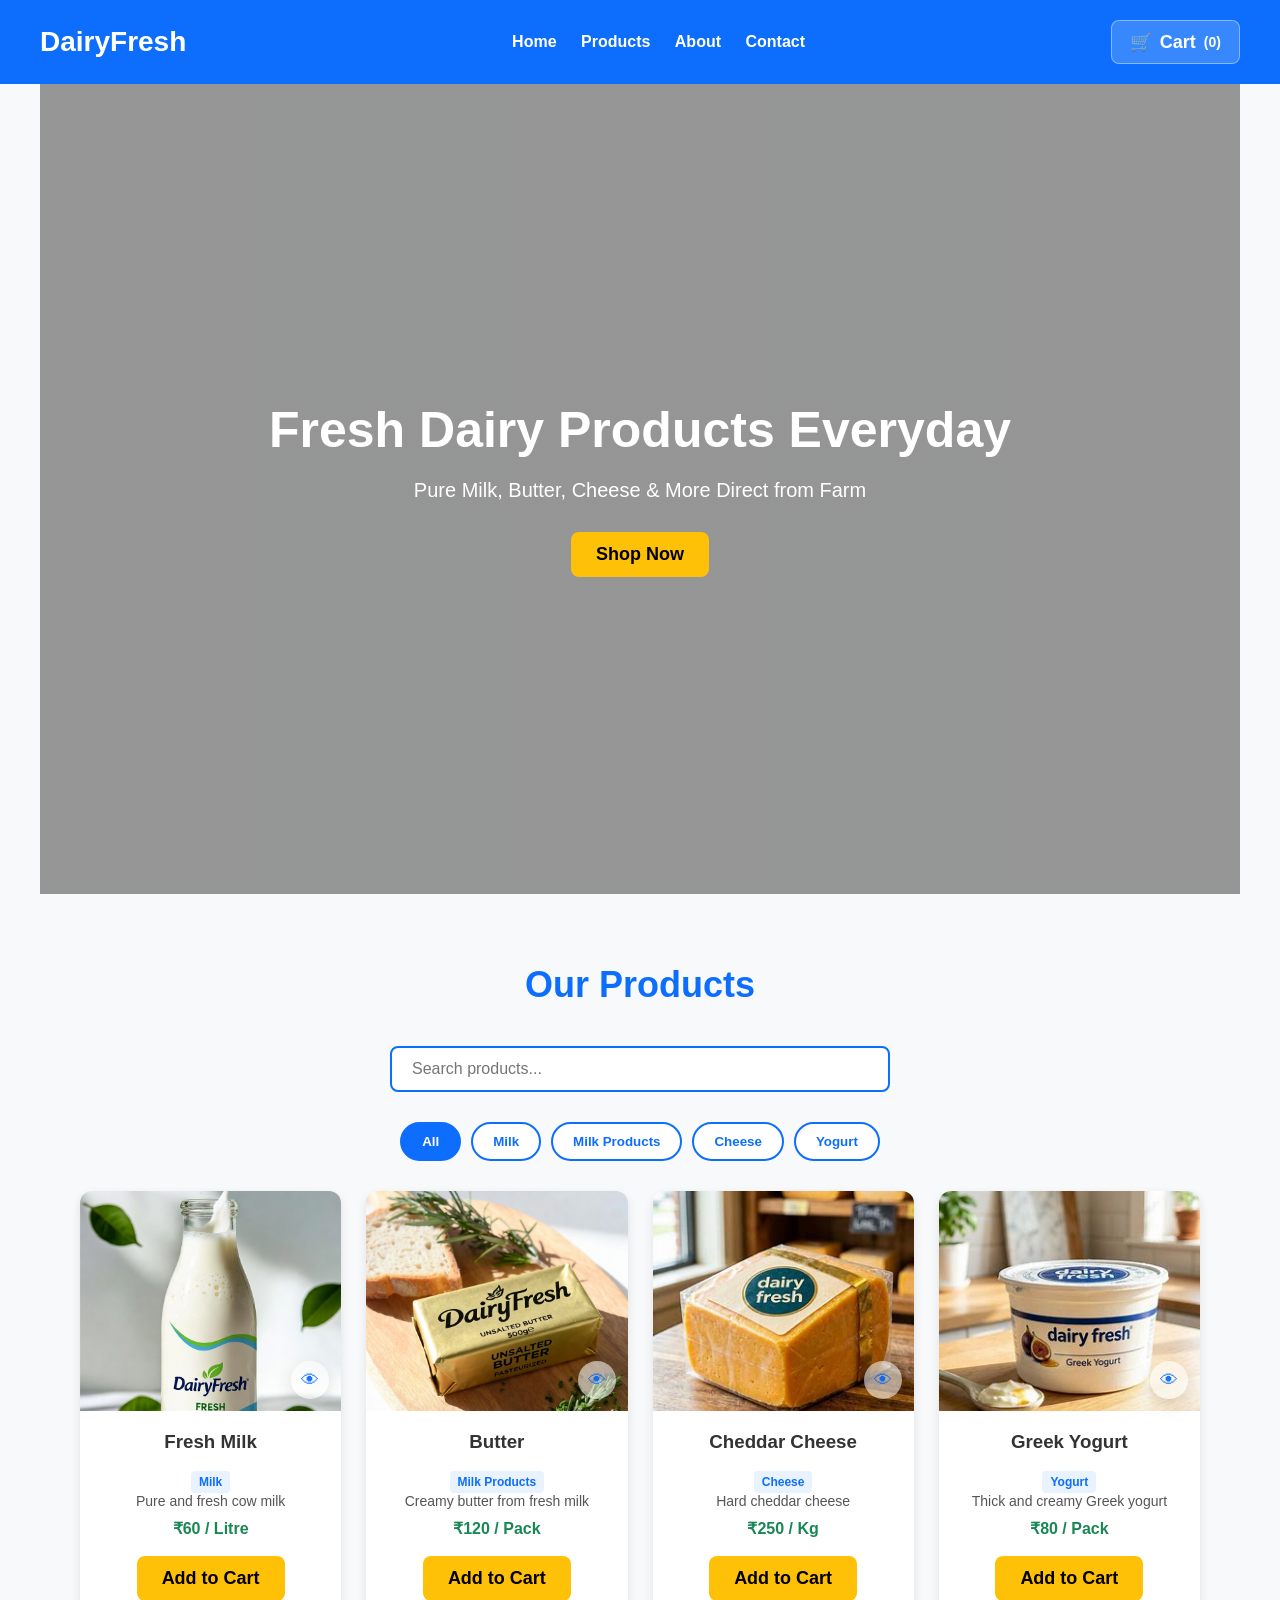
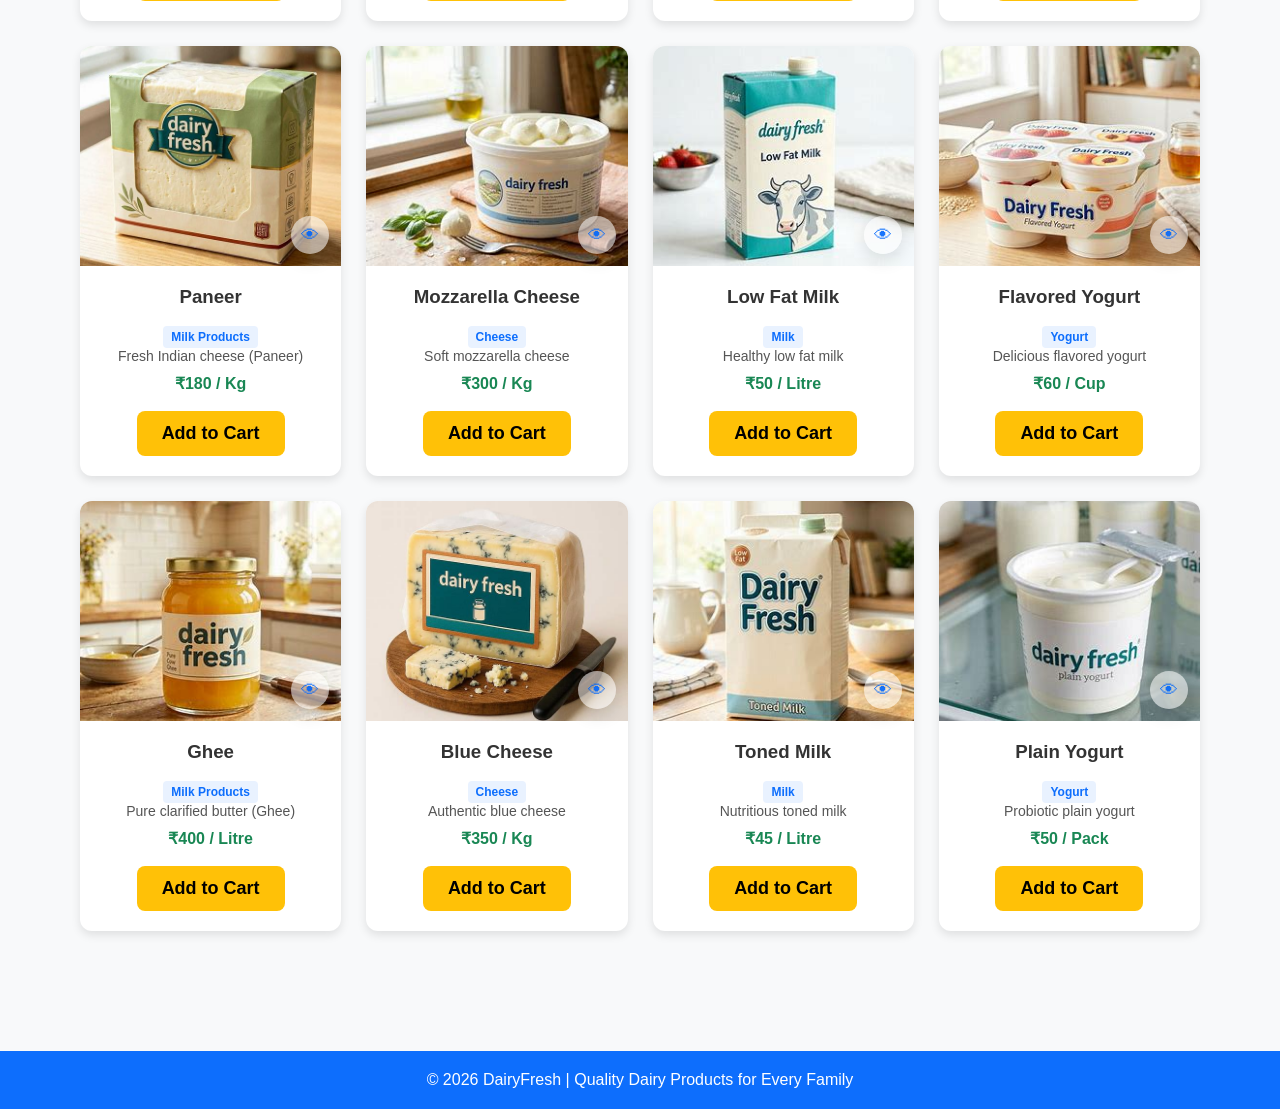
<file: index.html>
<!DOCTYPE html>
<html lang="en">
<head>
  <meta charset="UTF-8" />
  <meta name="viewport" content="width=device-width, initial-scale=1.0" />
  <title>DairyFresh</title>
  <link rel="stylesheet" href="style.css">
</head>
<body>

  <header>
    <h1>DairyFresh</h1>
    <nav>
      <a href="index.html">Home</a>
      <a href="#products">Products</a>
      <a href="about.html">About</a>
      <a href="contact.html">Contact</a>
    </nav>
    <button id="cartButton" class="btn cart-toggle" type="button" onclick="toggleCart()">
      <span class="cart-icon">🛒</span>
      <span class="cart-text">Cart</span>
      <span class="cart-count">(<span id="cartCount">0</span>)</span>
    </button>
  </header>

  <div id="cartMessage" class="cart-message"></div>

  <section class="hero" id="home">
    <div class="hero-content">
      <h2>Fresh Dairy Products Everyday</h2>
      <p>Pure Milk, Butter, Cheese & More Direct from Farm</p>
      <button class="btn" onclick="scrollToProducts()">Shop Now</button>
    </div>
  </section>

  <section id="products">
    <h2 class="section-title">Our Products</h2>
    
    <!-- Search Bar -->
    <div class="search-container">
      <input type="text" id="searchInput" placeholder="Search products..." class="search-bar">
    </div>

    <!-- Category Filter -->
    <div class="category-filter">
      <button class="category-btn active" onclick="filterByCategory('All')">All</button>
      <button class="category-btn" onclick="filterByCategory('Milk')">Milk</button>
      <button class="category-btn" onclick="filterByCategory('Milk Products')">Milk Products</button>
      <button class="category-btn" onclick="filterByCategory('Cheese')">Cheese</button>
      <button class="category-btn" onclick="filterByCategory('Yogurt')">Yogurt</button>
    </div>

    <div class="products" id="productsContainer">
      <!-- Products will be dynamically inserted here -->
    </div>
    
    <div id="noResults" style="text-align: center; font-size: 18px; color: #999; margin-top: 40px; display: none;">
      No products found matching your search.
    </div>
  </section>
  <div id="cartOverlay" class="cart-overlay" onclick="toggleCart()"></div>
  <aside id="cartDrawer" class="cart-drawer">
    <div class="cart-drawer-header">
      <h3>Your Cart</h3>
      <button class="btn close-cart" type="button" onclick="toggleCart()">Close</button>
    </div>
    <div id="cartItems" class="cart-items">
      <p class="empty-cart">Your cart is empty.</p>
    </div>
    <div class="cart-footer">
      <p>Total: <strong id="cartTotal">₹0</strong></p>
      <button class="btn" type="button" onclick="checkout()">Checkout</button>
    </div>
  </aside>

  <footer>
    <p>© 2026 DairyFresh | Quality Dairy Products for Every Family</p>
  </footer>

  <script src="script.js"></script>

</body>
</html>
</file>
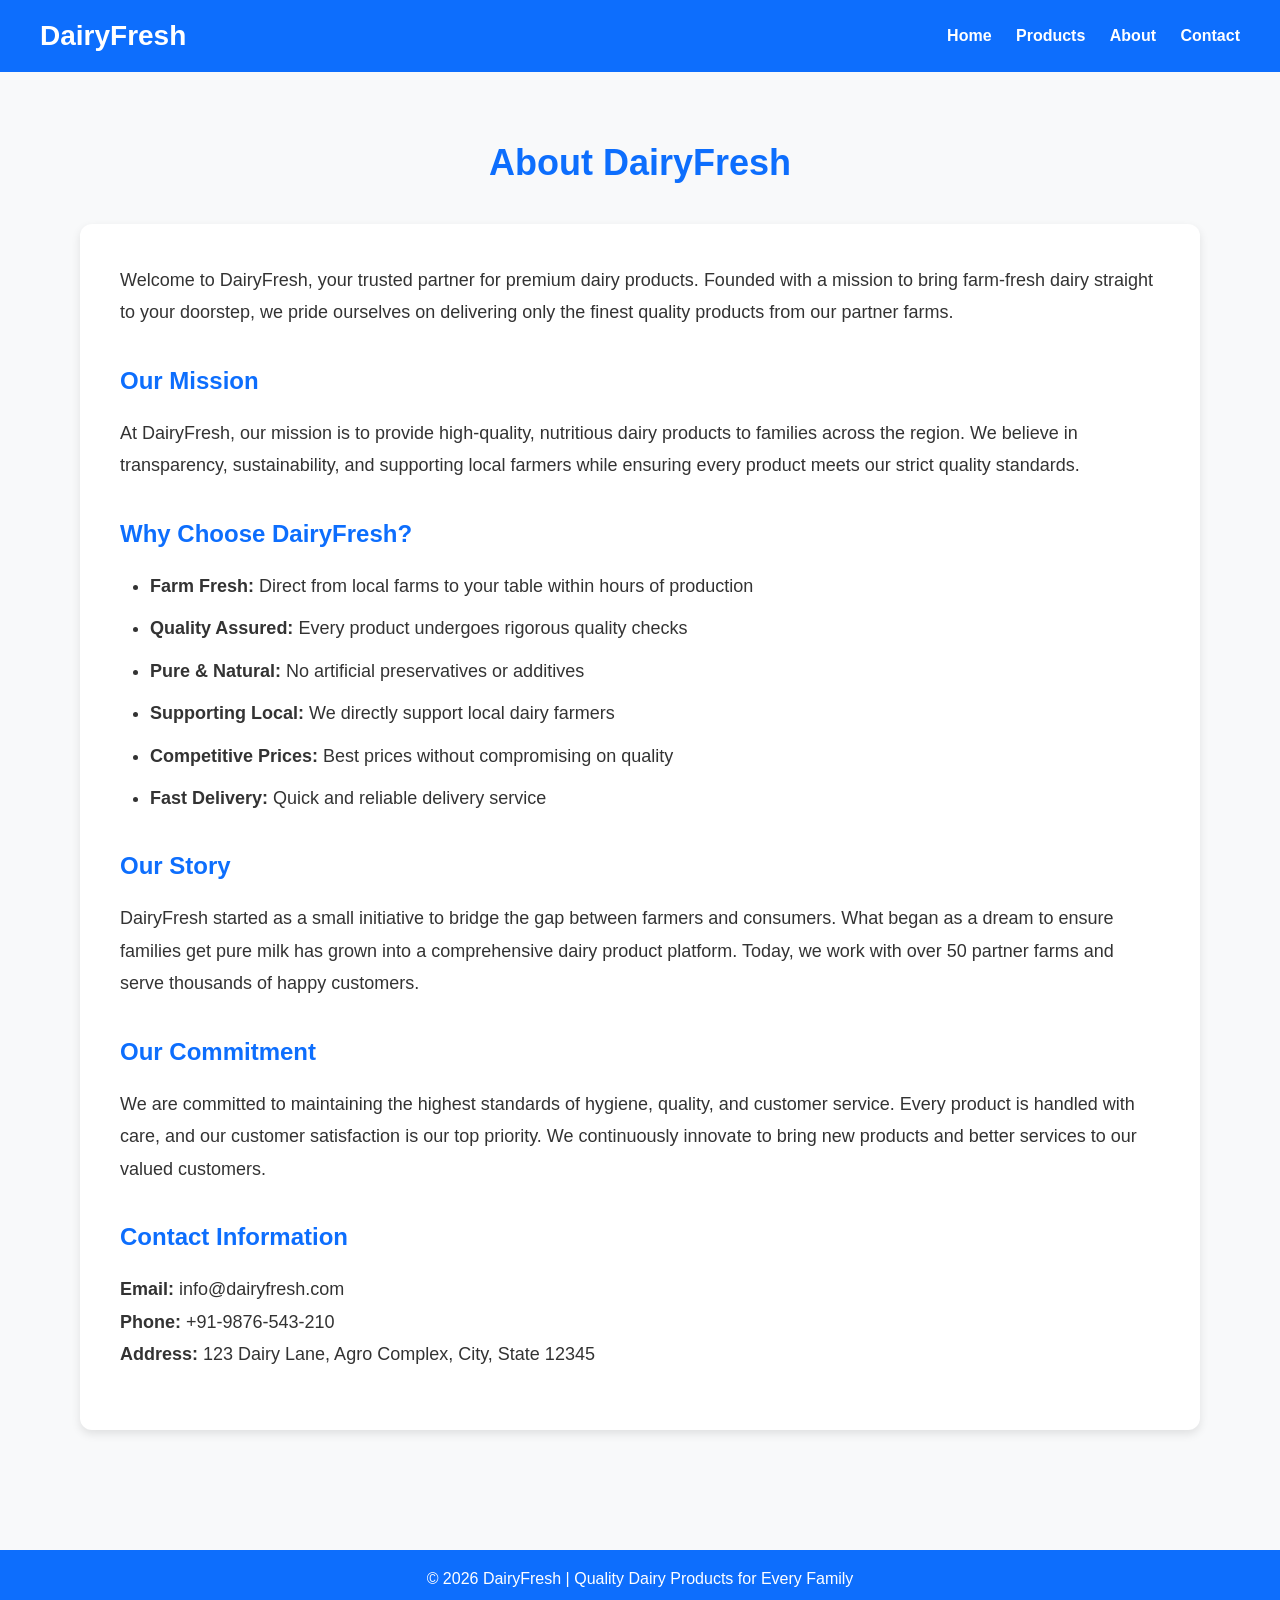
<file: about.html>
<!DOCTYPE html>
<html lang="en">
<head>
  <meta charset="UTF-8" />
  <meta name="viewport" content="width=device-width, initial-scale=1.0" />
  <title>About Us - DairyFresh</title>
  <link rel="stylesheet" href="style.css">
</head>
<body>

  <header>
    <h1>DairyFresh</h1>
    <nav>
      <a href="index.html">Home</a>
      <a href="index.html#products">Products</a>
      <a href="about.html">About</a>
      <a href="contact.html">Contact</a>
    </nav>
  </header>

  <section>
    <h2 class="section-title">About DairyFresh</h2>

    <div class="about-content">
      <p>
        Welcome to DairyFresh, your trusted partner for premium dairy products. Founded with a mission to bring farm-fresh dairy straight to your doorstep, we pride ourselves on delivering only the finest quality products from our partner farms.
      </p>

      <h3>Our Mission</h3>
      <p>
        At DairyFresh, our mission is to provide high-quality, nutritious dairy products to families across the region. We believe in transparency, sustainability, and supporting local farmers while ensuring every product meets our strict quality standards.
      </p>

      <h3>Why Choose DairyFresh?</h3>
      <ul>
        <li><strong>Farm Fresh:</strong> Direct from local farms to your table within hours of production</li>
        <li><strong>Quality Assured:</strong> Every product undergoes rigorous quality checks</li>
        <li><strong>Pure & Natural:</strong> No artificial preservatives or additives</li>
        <li><strong>Supporting Local:</strong> We directly support local dairy farmers</li>
        <li><strong>Competitive Prices:</strong> Best prices without compromising on quality</li>
        <li><strong>Fast Delivery:</strong> Quick and reliable delivery service</li>
      </ul>

      <h3>Our Story</h3>
      <p>
        DairyFresh started as a small initiative to bridge the gap between farmers and consumers. What began as a dream to ensure families get pure milk has grown into a comprehensive dairy product platform. Today, we work with over 50 partner farms and serve thousands of happy customers.
      </p>

      <h3>Our Commitment</h3>
      <p>
        We are committed to maintaining the highest standards of hygiene, quality, and customer service. Every product is handled with care, and our customer satisfaction is our top priority. We continuously innovate to bring new products and better services to our valued customers.
      </p>

      <h3>Contact Information</h3>
      <p>
        <strong>Email:</strong> info@dairyfresh.com<br>
        <strong>Phone:</strong> +91-9876-543-210<br>
        <strong>Address:</strong> 123 Dairy Lane, Agro Complex, City, State 12345
      </p>
    </div>
  </section>

  <footer>
    <p>© 2026 DairyFresh | Quality Dairy Products for Every Family</p>
  </footer>

</body>
</html>
</file>
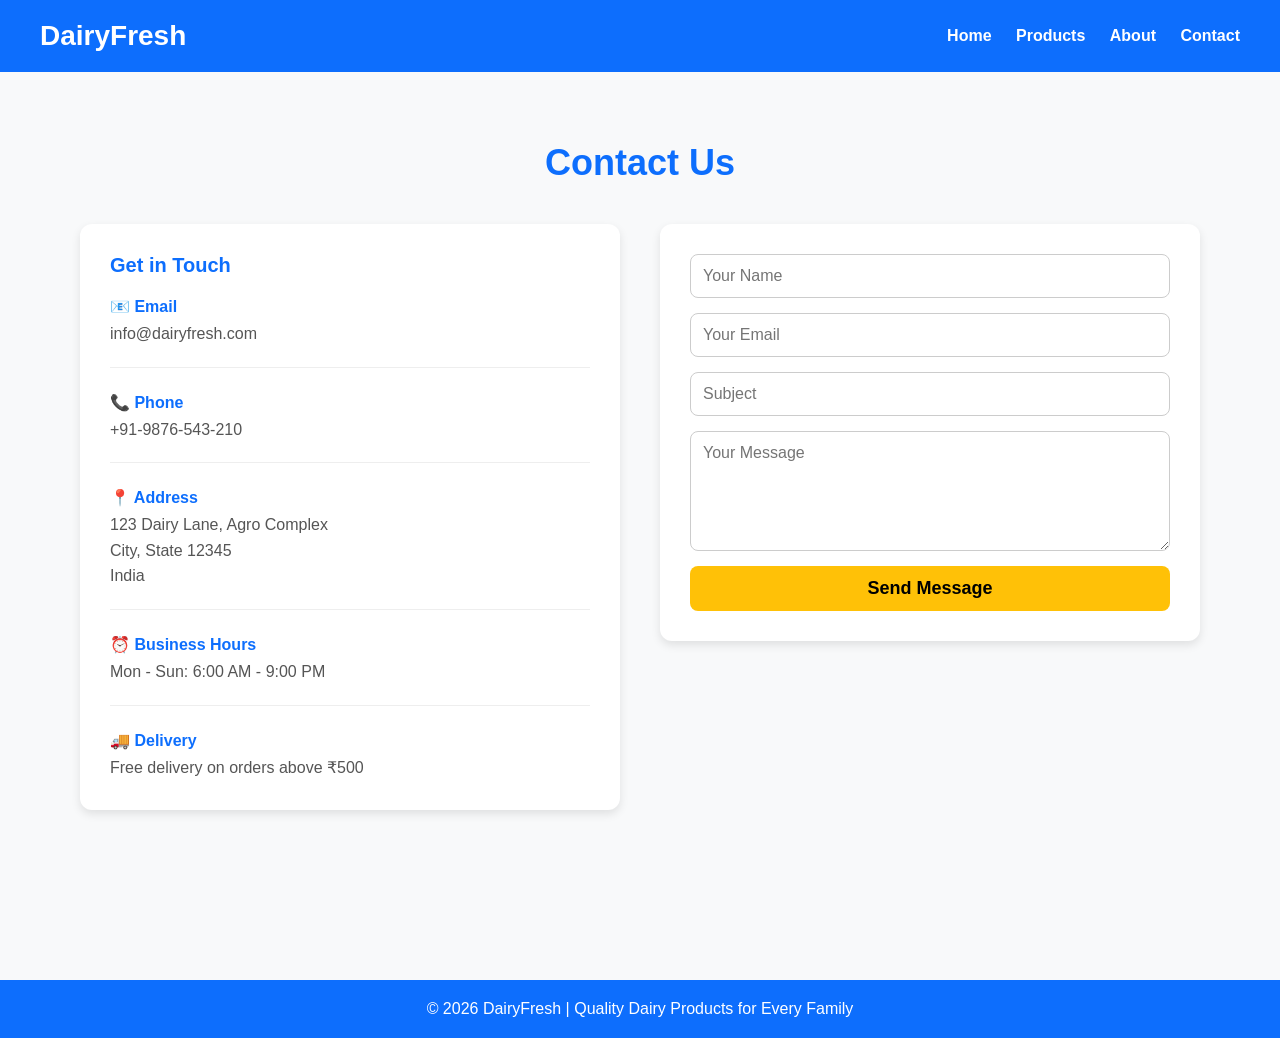
<file: contact.html>
<!DOCTYPE html>
<html lang="en">
<head>
  <meta charset="UTF-8" />
  <meta name="viewport" content="width=device-width, initial-scale=1.0" />
  <title>Contact Us - DairyFresh</title>
  <link rel="stylesheet" href="style.css">
</head>
<body>

  <header>
    <h1>DairyFresh</h1>
    <nav>
      <a href="index.html">Home</a>
      <a href="index.html#products">Products</a>
      <a href="about.html">About</a>
      <a href="contact.html">Contact</a>
    </nav>
  </header>

  <section>
    <h2 class="section-title">Contact Us</h2>

    <div class="contact-container">
      <div class="contact-info">
        <h3>Get in Touch</h3>
        
        <div class="info-item">
          <div class="info-label">📧 Email</div>
          <div class="info-text">info@dairyfresh.com</div>
        </div>

        <div class="info-item">
          <div class="info-label">📞 Phone</div>
          <div class="info-text">+91-9876-543-210</div>
        </div>

        <div class="info-item">
          <div class="info-label">📍 Address</div>
          <div class="info-text">123 Dairy Lane, Agro Complex<br>City, State 12345<br>India</div>
        </div>

        <div class="info-item">
          <div class="info-label">⏰ Business Hours</div>
          <div class="info-text">Mon - Sun: 6:00 AM - 9:00 PM</div>
        </div>

        <div class="info-item">
          <div class="info-label">🚚 Delivery</div>
          <div class="info-text">Free delivery on orders above ₹500</div>
        </div>
      </div>

      <form id="contactForm">
        <input type="text" id="name" placeholder="Your Name" required>
        <input type="email" id="email" placeholder="Your Email" required>
        <input type="text" id="subject" placeholder="Subject" required>
        <textarea id="messageBox" placeholder="Your Message" required></textarea>
        <button class="btn" type="submit">Send Message</button>
      </form>
    </div>

    <div id="message"></div>
  </section>

  <footer>
    <p>© 2026 DairyFresh | Quality Dairy Products for Every Family</p>
  </footer>

  <script src="contact-script.js"></script>

</body>
</html>
</file>
<file: style.css>
* {
  margin: 0;
  padding: 0;
  box-sizing: border-box;
  font-family: Arial, sans-serif;
}

body {
  background: #f8f9fa;
  color: #333;
}

header {
  background: #0d6efd;
  color: white;
  padding: 20px 40px;
  display: flex;
  justify-content: space-between;
  align-items: center;
  position: sticky;
  top: 0;
  z-index: 1000;
}

header h1 {
  font-size: 28px;
}

nav a {
  color: white;
  text-decoration: none;
  margin-left: 20px;
  font-weight: bold;
  transition: 0.3s;
}

nav a:hover {
  color: #ffc107;
}

.hero {
  height: 90vh;
  background: linear-gradient(rgba(0,0,0,0.4), rgba(0,0,0,0.4)), url('https://images.unsplash.com/photo-1563636619-e9143da7973b?q=80&w=1400&auto=format&fit=crop');
  background-size: cover;
  background-position: center;
  display: flex;
  justify-content: center;
  align-items: center;
  text-align: center;
  color: white;
  padding: 20px;
}

.hero-content h2 {
  font-size: 50px;
  margin-bottom: 20px;
}

.hero-content p {
  font-size: 20px;
  margin-bottom: 30px;
}

.btn {
  background: #ffc107;
  color: black;
  padding: 12px 25px;
  border: none;
  border-radius: 8px;
  font-size: 18px;
  cursor: pointer;
  transition: 0.3s;
  font-weight: bold;
}

.btn:hover {
  background: #ffca2c;
}

section {
  padding: 70px 40px;
  max-width: 1200px;
  margin: 0 auto;
}

.section-title {
  text-align: center;
  margin-bottom: 40px;
  font-size: 36px;
  color: #0d6efd;
}

.products {
  display: grid;
  grid-template-columns: repeat(auto-fit, minmax(250px, 1fr));
  gap: 25px;
}

.card {
  background: white;
  border-radius: 12px;
  overflow: hidden;
  box-shadow: 0 4px 10px rgba(0,0,0,0.1);
  transition: 0.3s;
  cursor: default;
  position: relative;
}

.card:hover {
  transform: translateY(-5px);
  cursor: default;
}

.card-image-wrapper {
  position: relative;
}

.card-image-wrapper img {
  width: 100%;
  height: 220px;
  object-fit: cover;
  display: block;
}

.image-preview-button {
  position: absolute;
  right: 12px;
  bottom: 12px;
  width: 38px;
  height: 38px;
  border: none;
  border-radius: 50%;
  background: rgba(255, 255, 255, 0.58);
  color: #0d6efd;
  opacity: 0.95;
  font-size: 18px;
  cursor: pointer;
  display: flex;
  align-items: center;
  justify-content: center;
  box-shadow: 0 6px 18px rgba(0,0,0,0.12);
  transition: transform 0.2s ease, background 0.2s ease, opacity 0.2s ease;
}

.image-preview-button:hover {
  transform: scale(1.05);
  background: rgba(255, 255, 255, 0.8);
  opacity: 1;
}

.product-description,
.product-info {
  margin-bottom: 10px;
}

.product-description {
  color: #555;
  font-size: 14px;
}

.product-info {
  color: #666;
  font-size: 14px;
  line-height: 1.6;
}

.card-actions {
  margin-top: 18px;
  display: flex;
  justify-content: center;
  gap: 12px;
  flex-wrap: wrap;
}

.card-preview {
  position: absolute;
  inset: 0;
  background: rgba(255, 255, 255, 0.72);
  backdrop-filter: blur(0.5px);
  border: 1px solid rgba(255, 255, 255, 0.85);
  box-shadow: inset 0 0 0 1px rgba(255, 255, 255, 0.25);
  opacity: 0;
  visibility: hidden;
  overflow-y: auto;
  padding: 20px;
  transition: opacity 0.25s ease, visibility 0.25s ease;
  z-index: 10;
}

.card-preview.open {
  opacity: 1;
  visibility: visible;
}

.preview-header {
  display: flex;
  justify-content: space-between;
  align-items: center;
  margin-bottom: 14px;
}

.preview-header h4 {
  font-size: 18px;
  margin: 0;
}

.preview-close {
  width: 34px;
  height: 34px;
  border: none;
  border-radius: 50%;
  background: rgba(0,0,0,0.08);
  font-size: 18px;
  cursor: pointer;
}

.preview-list {
  list-style: none;
  padding: 0;
  margin: 0 0 14px;
  color: #555;
}

.preview-list li {
  margin-bottom: 8px;
}

.card-content {
  padding: 20px;
  text-align: center;
}

.card-content h3 {
  margin-bottom: 10px;
}

.price {
  color: #198754;
  font-weight: bold;
  margin-bottom: 15px;
}

.search-container {
  text-align: center;
  margin-bottom: 30px;
}

.search-bar {
  width: 100%;
  max-width: 500px;
  padding: 12px 20px;
  border: 2px solid #0d6efd;
  border-radius: 8px;
  font-size: 16px;
}

.search-bar:focus {
  outline: none;
  border-color: #ffc107;
  box-shadow: 0 0 5px rgba(13, 110, 253, 0.3);
}

.category-filter {
  display: flex;
  justify-content: center;
  gap: 10px;
  margin-bottom: 30px;
  flex-wrap: wrap;
}

.category-btn {
  background: white;
  color: #0d6efd;
  padding: 10px 20px;
  border: 2px solid #0d6efd;
  border-radius: 20px;
  cursor: pointer;
  font-weight: bold;
  transition: 0.3s;
}

.category-btn:hover,
.category-btn.active {
  background: #0d6efd;
  color: white;
}

.category-badge {
  background: #e9f2ff;
  color: #0d6efd;
  padding: 4px 8px;
  border-radius: 4px;
  font-size: 12px;
  font-weight: bold;
  margin-top: 8px;
  display: inline-block;
}

.cart-toggle {
  background: rgba(255, 255, 255, 0.18);
  color: white;
  border: 1px solid rgba(255, 255, 255, 0.4);
  display: inline-flex;
  align-items: center;
  gap: 8px;
  padding: 10px 18px;
  min-width: 120px;
}

.cart-toggle:hover {
  background: rgba(255, 255, 255, 0.32);
}

.cart-icon {
  font-size: 18px;
}

.cart-text {
  font-weight: bold;
}

.cart-count {
  font-size: 14px;
}

.cart-message {
  position: fixed;
  top: 100px;
  right: 20px;
  z-index: 1100;
  background: rgba(13, 110, 253, 0.95);
  color: white;
  padding: 12px 18px;
  border-radius: 12px;
  box-shadow: 0 10px 25px rgba(0, 0, 0, 0.2);
  opacity: 0;
  visibility: hidden;
  transition: opacity 0.25s ease, visibility 0.25s ease;
  max-width: 280px;
  font-size: 15px;
  text-align: center;
}

.cart-message.show {
  opacity: 1;
  visibility: visible;
}

.cart-overlay {
  position: fixed;
  inset: 0;
  background: rgba(0, 0, 0, 0.45);
  opacity: 0;
  visibility: hidden;
  transition: opacity 0.3s ease, visibility 0.3s ease;
  z-index: 950;
}

.cart-drawer {
  position: fixed;
  right: -420px;
  top: 0;
  height: 100%;
  width: 380px;
  background: #ffffff;
  box-shadow: -8px 0 30px rgba(0, 0, 0, 0.15);
  transition: right 0.3s ease;
  z-index: 1000;
  display: flex;
  flex-direction: column;
  padding: 20px;
}

.cart-drawer.open {
  right: 0;
}

.cart-overlay.open {
  opacity: 1;
  visibility: visible;
}

.cart-drawer-header {
  display: flex;
  justify-content: space-between;
  align-items: center;
  margin-bottom: 20px;
}

.cart-items {
  flex: 1;
  overflow-y: auto;
  display: grid;
  gap: 15px;
  padding-right: 5px;
}

.cart-item {
  background: #f8f9fa;
  border-radius: 12px;
  padding: 15px;
  display: grid;
  grid-template-columns: 1fr auto;
  gap: 15px;
  align-items: center;
}

.cart-item h4 {
  margin-bottom: 5px;
  font-size: 16px;
}

.cart-item-details {
  display: flex;
  flex-direction: column;
  gap: 5px;
}

.cart-item button {
  background: transparent;
  border: none;
  color: #dc3545;
  cursor: pointer;
  font-weight: bold;
  padding: 0;
}

.cart-footer {
  margin-top: 20px;
  border-top: 1px solid #e9ecef;
  padding-top: 15px;
}

.empty-cart {
  color: #666;
  text-align: center;
  margin: 0;
}

footer {
  background: #0d6efd;
  color: white;
  text-align: center;
  padding: 20px;
  margin-top: 50px;
}

/* About Page Styles */
.about-content {
  background: white;
  border-radius: 12px;
  padding: 40px;
  box-shadow: 0 4px 10px rgba(0,0,0,0.1);
  line-height: 1.8;
  font-size: 18px;
}

.about-content p {
  margin-bottom: 20px;
}

.about-content h3 {
  color: #0d6efd;
  margin-top: 30px;
  margin-bottom: 15px;
  font-size: 24px;
}

.about-content ul {
  margin-left: 30px;
  margin-bottom: 20px;
}

.about-content ul li {
  margin-bottom: 10px;
}

/* Contact Page Styles */
.contact-container {
  display: grid;
  grid-template-columns: 1fr 1fr;
  gap: 40px;
  align-items: start;
}

.contact-info {
  background: white;
  padding: 30px;
  border-radius: 12px;
  box-shadow: 0 4px 10px rgba(0,0,0,0.1);
}

.contact-info h3 {
  color: #0d6efd;
  margin-bottom: 20px;
  font-size: 20px;
}

.info-item {
  margin-bottom: 25px;
  padding-bottom: 20px;
  border-bottom: 1px solid #eee;
}

.info-item:last-child {
  border-bottom: none;
  margin-bottom: 0;
  padding-bottom: 0;
}

.info-label {
  color: #0d6efd;
  font-weight: bold;
  margin-bottom: 5px;
}

.info-text {
  color: #555;
  line-height: 1.6;
}

form {
  background: white;
  padding: 30px;
  border-radius: 12px;
  box-shadow: 0 4px 10px rgba(0,0,0,0.1);
  display: flex;
  flex-direction: column;
  gap: 15px;
}

input, textarea {
  padding: 12px;
  border: 1px solid #ccc;
  border-radius: 8px;
  font-size: 16px;
  font-family: Arial, sans-serif;
}

input:focus, textarea:focus {
  outline: none;
  border-color: #0d6efd;
  box-shadow: 0 0 5px rgba(13, 110, 253, 0.3);
}

textarea {
  resize: vertical;
  min-height: 120px;
}

#message {
  text-align: center;
  padding: 15px;
  border-radius: 8px;
  font-weight: bold;
  margin-top: 20px;
}

#message.success {
  background: #d4edda;
  color: #155724;
  border: 1px solid #c3e6cb;
}

#message.error {
  background: #f8d7da;
  color: #721c24;
  border: 1px solid #f5c6cb;
}

@media(max-width: 768px) {
  header {
    flex-direction: column;
    gap: 15px;
  }

  nav {
    display: flex;
    gap: 10px;
    justify-content: center;
  }

  nav a {
    margin-left: 0;
    font-size: 14px;
  }

  .hero-content h2 {
    font-size: 36px;
  }

  section {
    padding: 40px 20px;
  }

  .about-content {
    padding: 20px;
  }

  .contact-container {
    grid-template-columns: 1fr;
    gap: 30px;
  }
}
</file>
